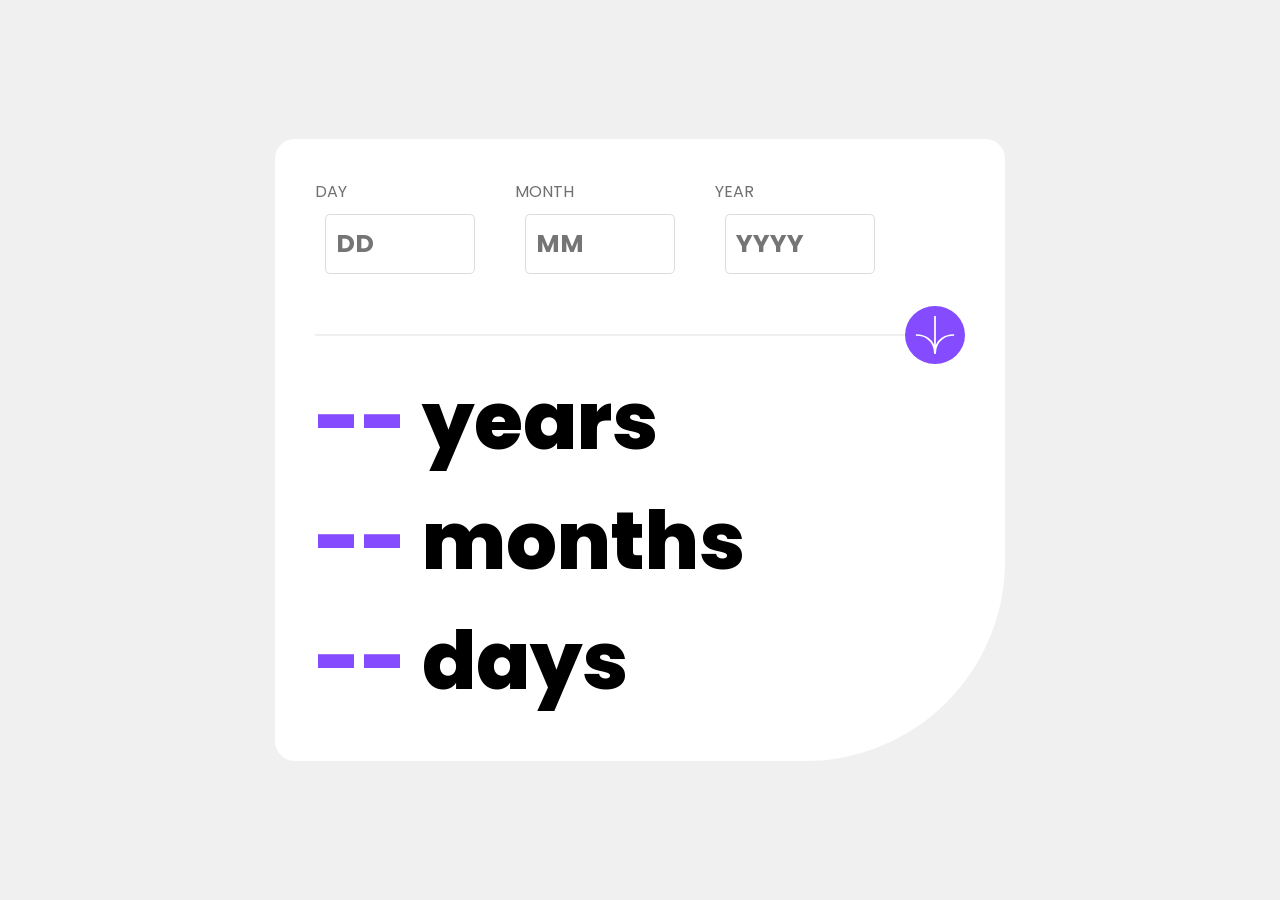
<file: index.html>
<!DOCTYPE html>
<html lang="en">
  <head>
    <meta charset="UTF-8" />
    <meta name="viewport" content="width=device-width, initial-scale=1.0" />
    <link
      rel="icon"
      type="image/png"
      sizes="32x32"
      href="./assets/images/favicon-32x32.png"
    />
    <link rel="stylesheet" href="style.css" />
    <link rel="preconnect" href="https://fonts.googleapis.com" />
    <link rel="preconnect" href="https://fonts.gstatic.com" crossorigin />
    <link
      href="https://fonts.googleapis.com/css2?family=Manrope:wght@200..800&family=Outfit:wght@100..900&family=Poppins:ital,wght@0,100;0,200;0,300;0,400;0,500;0,600;0,700;0,800;0,900;1,100;1,200;1,300;1,400;1,500;1,600;1,700;1,800;1,900&display=swap"
      rel="stylesheet"
    />
    <title>Frontend Mentor | Age calculator app</title>
  </head>
  <body>
    <div class="container">
      <div class="card">
        <form id="age-form" class="card__form">
          <div class="card__inputContainer">
            <div class="card__input">
              <label for="day">DAY</label
              ><input
                type="text"
                class="input--error input--element"
                id="day"
                name="day"
                placeholder="DD"
                type="number"
                required
                min="1"
              />
              <span></span>
            </div>
            <div class="card__input">
              <label for="month">MONTH</label
              ><input
                type="text"
                class="input--error input--element"
                id="month"
                name="month"
                required
                placeholder="MM"
                type="number"
                min="1"
                max="12"
              />
              <span></span>
            </div>
            <div class="card__input">
              <label for="year">YEAR</label
              ><input
                type="text"
                class="input--error input--element"
                id="year"
                name="year"
                type="number"
                class="card__input"
                placeholder="YYYY"
                min="0"
              />
              <span></span>
            </div>
          </div>
        </form>

        <div class="card--separator">
          <button>
            <img src="./assets/images/icon-arrow.svg" alt="icon-arrow" />
          </button>
        </div>
        <div class="card__result">
          <p><span class="card__resultLabel">--</span> years</p>
          <p><span class="card__resultLabel">--</span> months</p>
          <p><span class="card__resultLabel">--</span> days</p>
        </div>
      </div>
    </div>
  </body>
  <script src="script.js"></script>
</html>
</file>
<file: style.css>
/* ===== Reset & Base ===== */
*,
*::before,
*::after {
  margin: 0;
  padding: 0;
  font: inherit;
  box-sizing: border-box;
}

html,
body {
  max-width: 100%;
  height: 100vh;
}

/* ===== Layout ===== */
.container {
  max-width: 100vw;
  height: 100vh;
  background-color: hsl(0, 0%, 94%);
  display: flex;
  align-items: center;
}

.card {
  margin: 0 auto;
  max-width: 1440px;
  background-color: #fff;
  border-radius: 20px 20px 200px 20px;
  padding: 40px;
}

/* ===== Inputs ===== */
.card__inputContainer {
  display: flex;
  gap: 40px;
}

.card__input {
  display: flex;
  flex-direction: column;
  gap: 10px;
  color: hsl(0, 1%, 44%);
  font-family: "Poppins", sans-serif;
  font-weight: 400;
}

.card__input--error {
  color: hsl(0, 100%, 67%);
}

.card__input input {
  margin-left: 10px;
  width: 150px;
  padding: 10px;
  font-size: 25px;
  font-weight: 700;
  color: #000;
  border: 1px solid hsl(0, 0%, 86%);
  border-radius: 5px;
}

.input--error {
  border-color: hsl(0, 100%, 67%);
}

/* ===== Separator ===== */
.card--separator {
  display: flex;
  position: relative;
}

.card--separator::before {
  content: "";
  height: 1px;
  width: 100%;
  border-bottom: 2px solid hsl(0, 0%, 94%);
}

.card--separator img {
  background-color: hsl(259, 100%, 65%);
  border-radius: 50%;
  width: 60px;
  padding: 10px;
  order: 2;
  z-index: 1;
}

.card--separator button {
  border: none;
  cursor: pointer;
  z-index: 1;
}

/* ===== Results ===== */
.card__result {
  margin-top: 25px;
  font-size: 80px;
  font-weight: 800;
  font-family: "Poppins";
}

.card__result span {
  color: hsl(259, 100%, 65%);
}

/* ===== Desktop ===== */
@media (min-width: 769px) {
  .card--separator {
    width: 650px;
  }

  .card--separator::before {
    margin-top: 50px;
  }

  .card--separator img {
    position: absolute;
    right: 0;
    top: 22px;
  }
}

/* ===== Mobile ===== */
@media (max-width: 768px) {
  .card {
    max-width: 768px;
    display: flex;
    flex-direction: column;
    align-items: center;
    gap: 40px;
    padding: 25px;
  }

  .card__input input {
    width: 70px;
    font-size: 16px;
  }

  .card__inputContainer {
    font-size: 12px;
    gap: 20px;
  }

  .card--separator {
    align-items: center;
    justify-content: center;
    width: 100%;
  }

  .card--separator::before {
    position: absolute;
    width: 100%;
  }

  button {
    background: none;
  }

  .card__result {
    font-size: 60px;
    margin-top: 0;
  }
}
</file>
